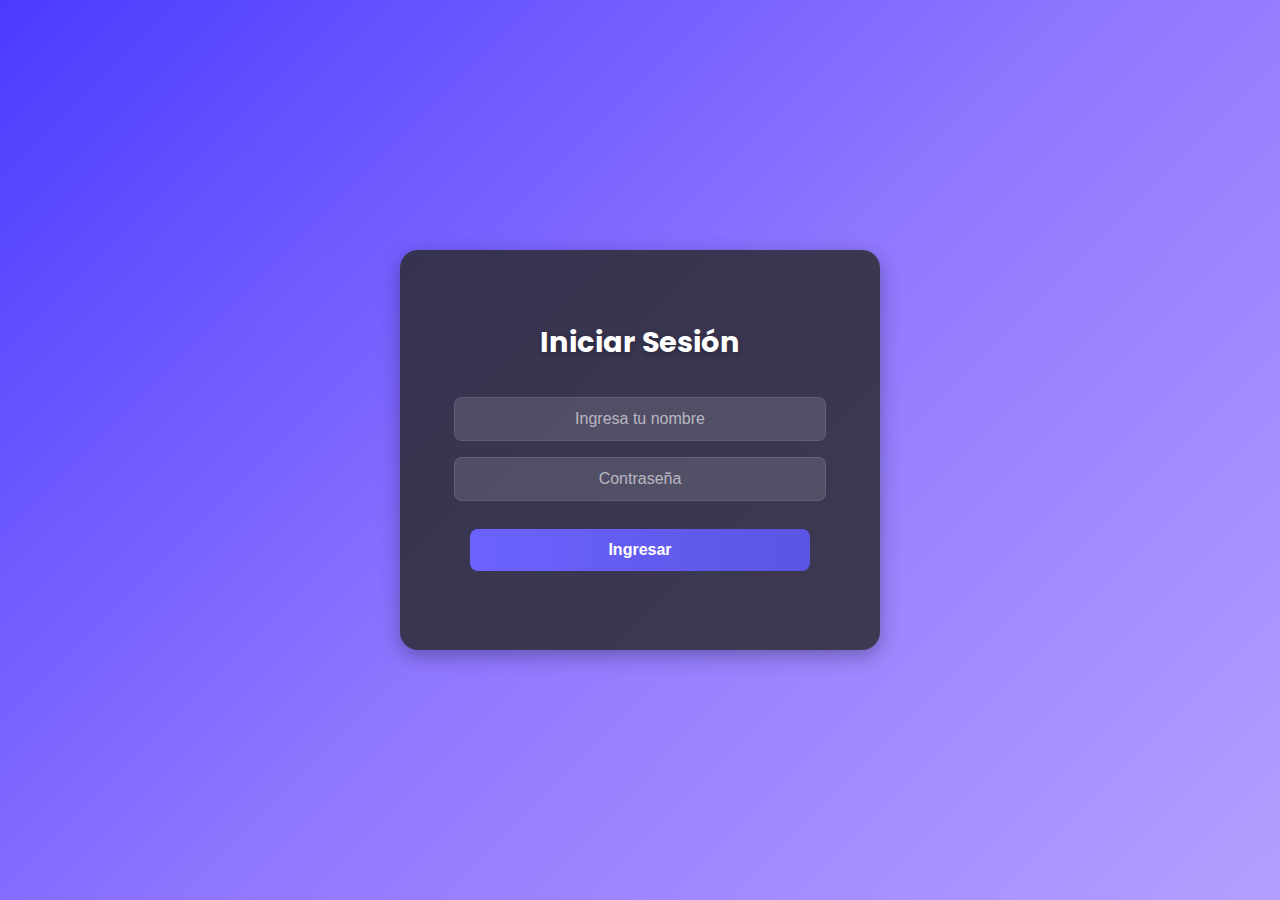
<file: index.html>
<!DOCTYPE html>
<html lang="es">
<head>
    <meta charset="UTF-8">
    <meta name="viewport" content="width=device-width, initial-scale=1.0">
    <title>Redirigiendo...</title>
    <meta http-equiv="refresh" content="0; url=login/login.html">
</head>
<body>
    <p>Redirigiendo a la página de inicio de sesión... Si no eres redirigido, <a href="login/login.html">haz clic aquí</a>.</p>
</body>
</html>
</file>
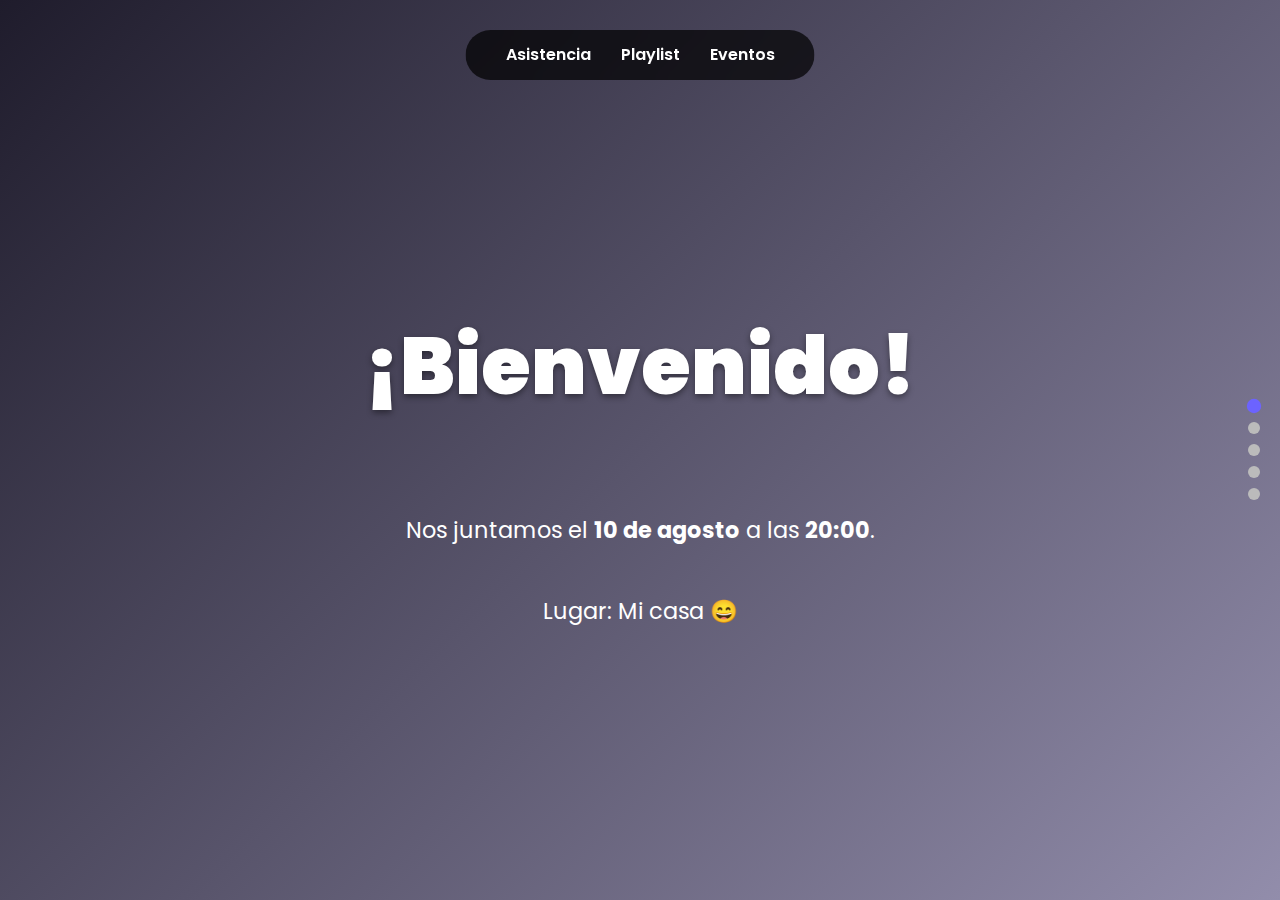
<file: Index/index.html>
<!doctype html>
<html lang="es">

<head>
    <!-- Metadatos -->
    <meta charset="utf-8" />
    <meta name="viewport" content="width=device-width, initial-scale=1" />
    <title>Invitación a mi reunión</title>

    <!-- Fuentes y estilos -->
    <link rel="preconnect" href="https://fonts.googleapis.com">
    <link rel="preconnect" href="https://fonts.gstatic.com" crossorigin>
    <link href="https://fonts.googleapis.com/css2?family=Poppins:wght@300;400;600&display=swap" rel="stylesheet">
    <link rel="stylesheet" href="style.css">
</head>

<body>
    <!-- Contenedor principal con scroll por pantallas -->
    <div class="snap-container">

        <!-- Sección de bienvenida -->
        <header class="section">
            <nav class="top-nav">
                <ul>
                    <li><a href="#asistencia">Asistencia</a></li>
                    <li><a href="#playlist">Playlist</a></li>
                    <li><a href="#eventos">Eventos</a></li>
                </ul>
            </nav>
            <h1>¡Bienvenido!</h1>
            <p id="saludo-usuario"></p> <!-- Aquí aparecerá el saludo -->
            <p>Nos juntamos el <strong>10 de agosto</strong> a las <strong>20:00</strong>.</p>
            <p>Lugar: Mi casa 😄</p>
        </header>

        <!-- Sección Asistencia -->
        <main class="section asistencia" id="asistencia">
            <div class="section-card">
                <h2>Confirmá tu asistencia</h2>
                <iframe
                    src="https://docs.google.com/forms/d/e/1FAIpQLSfj-850L5aGxxbJYFYOLhqZTGQyVfeowKS9lnISckG5ClLygQ/viewform?embedded=true"
                    width="100%" height="900"
                    frameborder="0"
                    marginheight="0"
                    marginwidth="0"
                    style="border-radius: 12px; overflow: hidden;">
                </iframe>
            </div>
            <a href="#" class="back-to-top" aria-label="Volver al inicio">↑</a>
        </main>


        <!-- Sección Playlist -->
        <section class="section playlist" id="playlist">
            <div class="section-card">
                <h2>Playlist colaborativa</h2>
                <p>Agregá tus canciones favoritas:</p>
                <div class="ytmusic-container">
                    <a href="https://music.youtube.com/playlist?list=PLBrLC9snGovDIimHCNcXxhrcOLX9z5FrV&si=ZA9EvvP8hVfV_uw5"
                        target="_blank" class="ytmusic-button">
                        🎵 Abrir Playlist en YouTube Music
                    </a>
                </div>
            </div>
            <a href="#" class="back-to-top" aria-label="Volver al inicio">↑</a>
        </section>

        <!-- Sección Eventos -->
        <section class="section eventos" id="eventos">
            <div class="section-card">
                <h2>Próximos Eventos</h2>
                <div class="card-container">
                    <div class="card">
                        <h3>Reunión Agosto</h3>
                        <p>Fecha: 15/08/2025</p>
                        <p>Lugar: Casa de Juan</p>
                    </div>
                    <div class="card">
                        <h3>Pizza Party</h3>
                        <p>Fecha: 22/08/2025</p>
                        <p>Lugar: Terraza de Ana</p>
                    </div>
                    <div class="card">
                        <h3>Asado</h3>
                        <p>Fecha: 29/08/2025</p>
                        <p>Lugar: Quinta Los Amigos</p>
                    </div>
                </div>
            </div>
            <a href="#" class="back-to-top" aria-label="Volver al inicio">↑</a>
        </section>

        <!-- Footer -->
        <footer class="section footer">
            <p>¡Nos vemos pronto!</p>
        </footer>
    </div>

    <!-- Barra lateral con puntos -->
    <div class="nav-dots">
        <span data-section="0" class="active"></span>
        <span data-section="1"></span>
        <span data-section="2"></span>
        <span data-section="3"></span>
        <span data-section="4"></span>
    </div>

    <!-- Scripts -->
    <script src="script.js"></script>
</body>

</html>
</file>
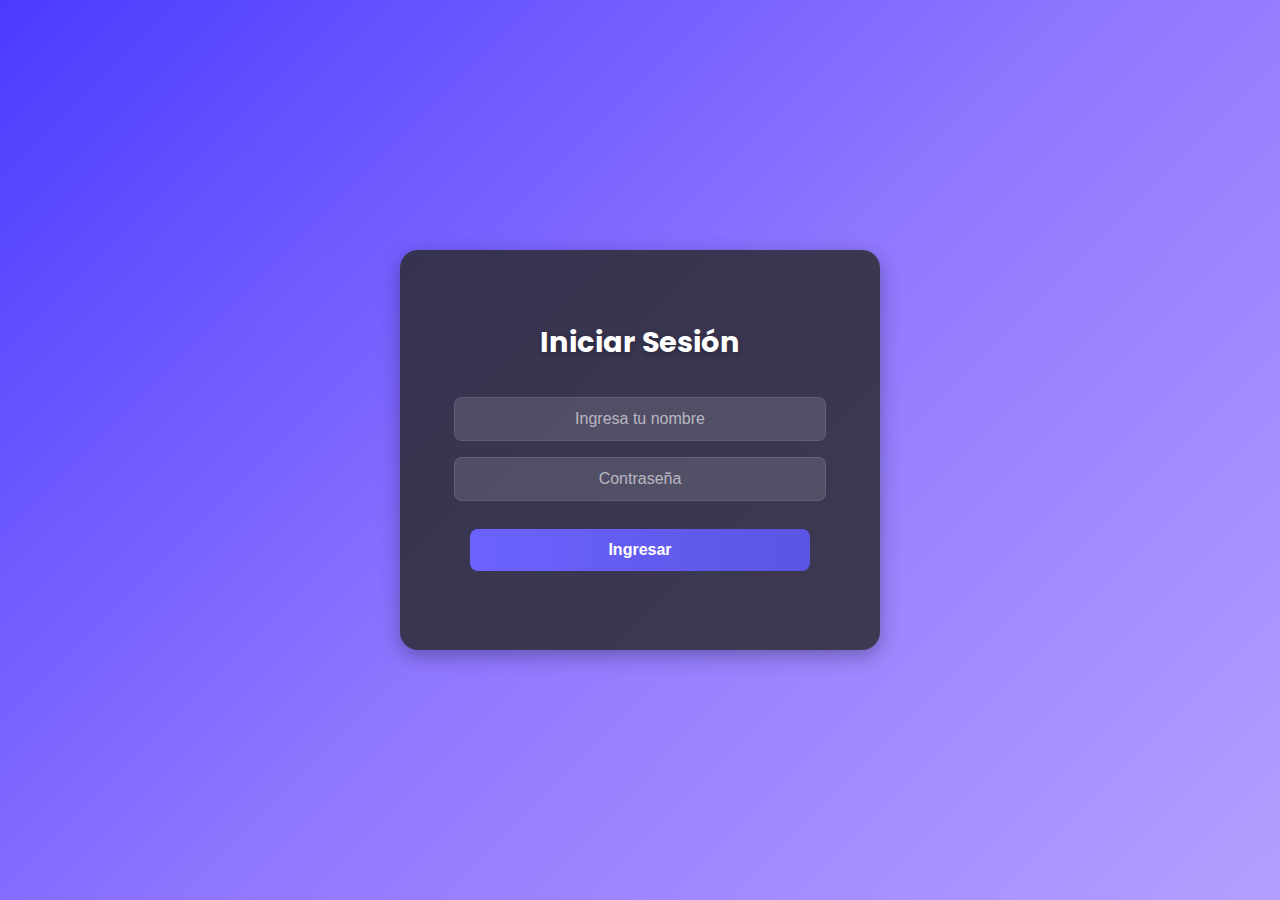
<file: login/login.html>
<!DOCTYPE html>
<html lang="es">

<head>
    <meta charset="utf-8" />
    <meta name="viewport" content="width=device-width, initial-scale=1" />
    <title>Iniciar sesión</title>

    <!-- Fuente y estilos -->
    <link rel="preconnect" href="https://fonts.googleapis.com">
    <link rel="preconnect" href="https://fonts.gstatic.com" crossorigin>
    <link href="https://fonts.googleapis.com/css2?family=Poppins:wght@300;400;600&display=swap" rel="stylesheet">

    <link rel="stylesheet" href="login.css">
</head>

<body>
    <div class="login-card">
        <h2>Iniciar Sesión</h2>
        <form id="login-form" autocomplete="off">
            <input type="text" id="usuario" placeholder="Ingresa tu nombre" required autocomplete="off">
            <input type="password" id="password" placeholder="Contraseña" required autocomplete="new-password">
            <button type="submit">Ingresar</button>
            <p id="login-mensaje"></p>
        </form>
        <script src="login.js"></script>
    </div>

    <!-- Opcional: tu lógica de validación/redirección -->
    <script src="login.js"></script>
</body>

</html>
</file>
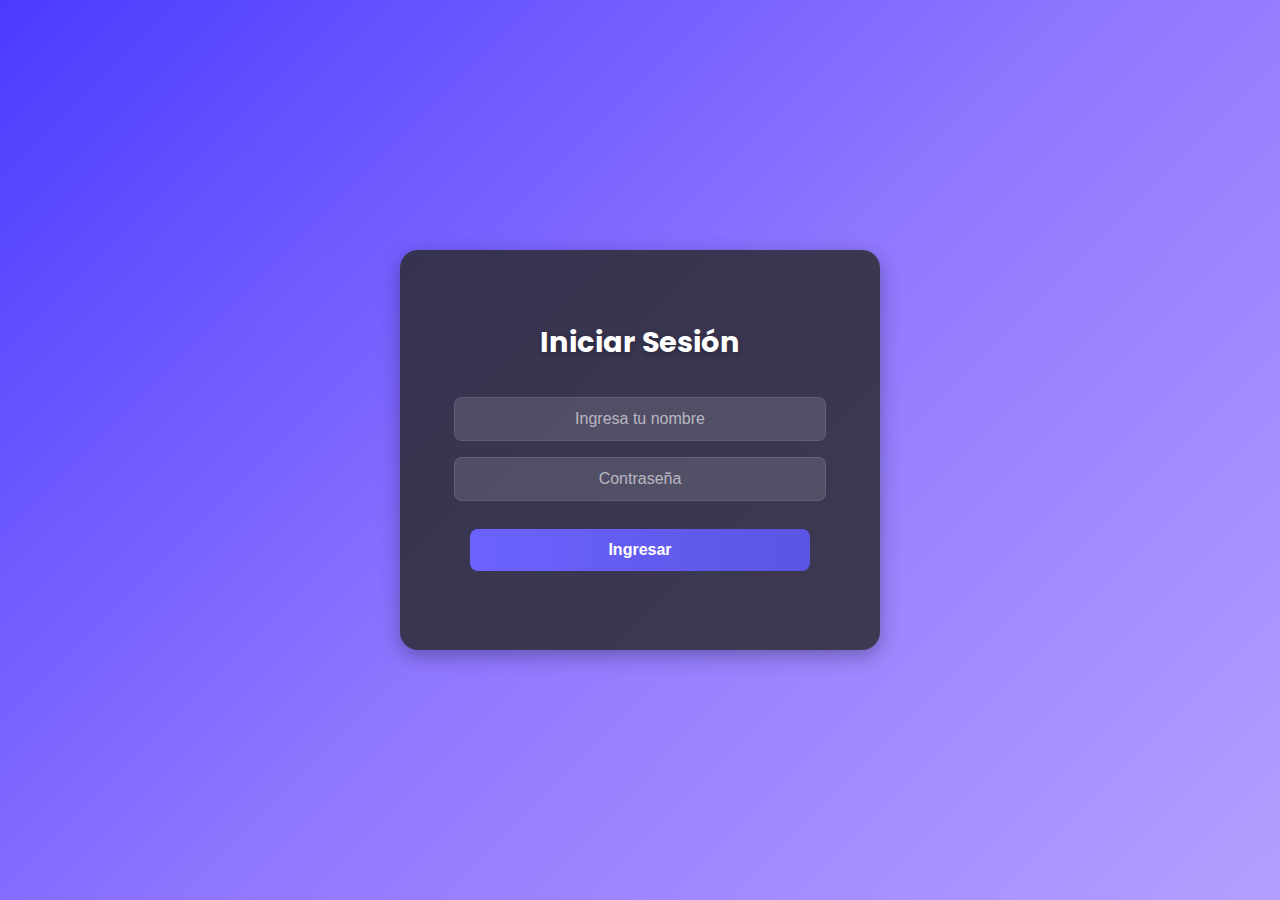
<file: Pagina/login/login.html>
<!DOCTYPE html>
<html lang="es">

<head>
    <meta charset="utf-8" />
    <meta name="viewport" content="width=device-width, initial-scale=1" />
    <title>Iniciar sesión</title>

    <!-- Fuente y estilos -->
    <link rel="preconnect" href="https://fonts.googleapis.com">
    <link rel="preconnect" href="https://fonts.gstatic.com" crossorigin>
    <link href="https://fonts.googleapis.com/css2?family=Poppins:wght@300;400;600&display=swap" rel="stylesheet">

    <link rel="stylesheet" href="login.css">
</head>

<body>
    <div class="login-card">
        <h2>Iniciar Sesión</h2>

        <form id="login-form">
            <input type="text" id="usuario" placeholder="Ingresa tu nombre" required>
            <input type="password" id="password" placeholder="Contraseña" required>
            <button type="submit">Ingresar</button>
            <p id="login-mensaje"></p>
        </form>
        <script src="login.js"></script>
    </div>

    <!-- Opcional: tu lógica de validación/redirección -->
    <script src="login.js"></script>
</body>

</html>
</file>
<file: Index/style.css>
/* ===============================
   Variables de color
   =============================== */
:root {
    --color-principal: #e0e0e0;
    --color-secundario: #444;
    --color-acento: #6c63ff;
    --color-fondo-header: linear-gradient(135deg, #1f1c2c, #928dab);
}

/* ===============================
   Estilo general
   =============================== */
html,
body {
    height: 100%;
    margin: 0;
    overflow: hidden;
    font-family: 'Poppins', sans-serif;
    color: #333;
    line-height: 1.6;
    background: var(--color-principal);
}

.snap-container {
    height: 100vh;
    overflow-y: scroll;
    scroll-snap-type: y mandatory;
    scroll-behavior: smooth;
}

.section {
    height: 100vh;
    scroll-snap-align: start;
    display: flex;
    flex-direction: column;
    align-items: center;
    justify-content: center;
    padding: 2em;
    box-sizing: border-box;
    text-align: center;
}

/* ===============================
   Encabezado
   =============================== */
header.section {
    position: relative;
    background: var(--color-fondo-header);
    color: #fff;
    text-align: center;
}

header.section h1 {
    font-size: 5rem;
    font-weight: 900;
    margin-bottom: 1rem;
    text-shadow: 0 3px 6px rgba(0, 0, 0, 0.4);
    color: #fff;
}

header.section p {
    font-size: 1.4rem;
}

/* Barra de navegación */
header.section .top-nav {
    position: absolute;
    top: 30px;
    left: 50%;
    transform: translateX(-50%);
    display: flex;
    background: rgba(0, 0, 0, 0.7);
    backdrop-filter: blur(8px);
    border-radius: 50px;
    padding: 12px 40px;
}

header.section .top-nav ul {
    display: flex;
    gap: 30px;
    list-style: none;
    padding: 0;
    margin: 0;
}

header.section .top-nav a {
    color: #fff;
    text-decoration: none;
    font-weight: 600;
    transition: color 0.3s;
}

header.section .top-nav a:hover {
    color: var(--color-acento);
}

/* ===============================
   Tarjetas de sección (base)
   =============================== */
.section-card {
    background: rgba(255, 255, 255, 0.85);
    padding: 40px;
    border-radius: 16px;
    box-shadow: 0 8px 20px rgba(0, 0, 0, 0.1);
    max-width: 700px;
    width: 90%;
    text-align: center;
    transition: transform 0.3s ease;
}

.section-card:hover {
    transform: scale(1.02);
}

/* ===============================
   Sección Asistencia
   =============================== */
.asistencia {
    height: auto;
    min-height: 100vh;
    /* mínimo pantalla completa */
    overflow-y: auto;
    /* permite scroll si el contenido es más alto */
    padding: 40px 0;
}

.asistencia .section-card {
    background: rgba(44, 44, 51, 0.7);
    padding: 40px 30px;
    border-radius: 16px;
    box-shadow: 0 8px 25px rgba(0, 0, 0, 0.5);
    color: #fff;
    max-width: 700px;
    width: 90%;
    transition: transform 0.3s ease;
}

.asistencia .section-card:hover {
    transform: scale(1.02);
}

.asistencia h2 {
    font-size: 2.2rem;
    font-weight: 700;
    margin-bottom: 20px;
    letter-spacing: 1px;
    text-shadow: 0 2px 5px rgba(0, 0, 0, 0.4);
}

/* ===============================
   Playlist
   =============================== */
.playlist {
    background: linear-gradient(135deg, #4b3bff, #8f76ff, #b49fff);
    display: flex;
    align-items: center;
    justify-content: center;
    text-align: center;
}

.playlist .section-card {
    background: rgba(20, 20, 30, 0.75);
    padding: 40px 30px;
    border-radius: 16px;
    box-shadow: 0 8px 25px rgba(0, 0, 0, 0.5);
    color: #fff;
    max-width: 600px;
    width: 90%;
}

.playlist h2 {
    font-size: 2.2rem;
    font-weight: 700;
    margin-bottom: 10px;
    letter-spacing: 1px;
    text-shadow: 0 2px 5px rgba(0, 0, 0, 0.4);
}

.playlist p {
    font-size: 1rem;
    color: #ddd;
    margin-bottom: 20px;
}

.ytmusic-container {
    margin-top: 20px;
}

.ytmusic-button {
    display: inline-block;
    padding: 12px 20px;
    background: linear-gradient(90deg, #ff4b2b, #ff416c);
    color: white;
    font-size: 1rem;
    font-weight: 600;
    border-radius: 30px;
    text-decoration: none;
    box-shadow: 0 4px 10px rgba(0, 0, 0, 0.3);
    transition: transform 0.3s;
}

.ytmusic-button:hover {
    transform: scale(1.05);
}

/* ===============================
   Sección Eventos
   =============================== */
.eventos {
    background: linear-gradient(135deg, #4b3bff, #8f76ff, #b49fff);
    display: flex;
    align-items: center;
    justify-content: center;
    text-align: center;
}

.eventos .section-card {
    background: rgba(20, 20, 30, 0.75);
    padding: 40px 30px;
    border-radius: 16px;
    box-shadow: 0 8px 25px rgba(0, 0, 0, 0.5);
    color: #fff;
    max-width: 800px;
    width: 90%;
}

.eventos h2 {
    font-size: 2.2rem;
    font-weight: 700;
    margin-bottom: 20px;
    letter-spacing: 1px;
    text-shadow: 0 2px 5px rgba(0, 0, 0, 0.4);
}

.eventos .card-container {
    display: grid;
    grid-template-columns: repeat(auto-fit, minmax(200px, 1fr));
    gap: 20px;
    margin-top: 20px;
}

.eventos .card {
    background: rgba(255, 255, 255, 0.1);
    border-radius: 12px;
    padding: 20px;
    text-align: center;
    color: #fff;
    box-shadow: 0 4px 15px rgba(0, 0, 0, 0.3);
    transition: transform 0.3s ease, box-shadow 0.3s ease;
}

.eventos .card:hover {
    transform: translateY(-5px);
    box-shadow: 0 10px 30px rgba(0, 0, 0, 0.4);
}

/* ===============================
   Barra de navegación con puntos
   =============================== */
.nav-dots {
    position: fixed;
    right: 20px;
    top: 50%;
    transform: translateY(-50%);
    display: flex;
    flex-direction: column;
    gap: 10px;
    z-index: 999;
}

.nav-dots span {
    display: block;
    width: 12px;
    height: 12px;
    background: #bbb;
    border-radius: 50%;
    cursor: pointer;
    transition: background 0.3s, transform 0.2s;
}

.nav-dots span.active {
    background: var(--color-acento);
    transform: scale(1.2);
}

/* ===============================
   Botón volver a inicio
   =============================== */
.back-to-top {
    display: flex;
    align-items: center;
    justify-content: center;
    margin: 30px auto 0 auto;
    width: 45px;
    height: 45px;
    background: #fff;
    color: var(--color-acento);
    border-radius: 50%;
    text-decoration: none;
    font-size: 1.2rem;
    box-shadow: 0 4px 8px rgba(0, 0, 0, 0.3);
    transition: transform 0.3s;
}

.back-to-top:hover {
    transform: scale(1.1);
}

/* ===============================
   Footer
   =============================== */
.footer {
    background: linear-gradient(135deg, #4b3bff, #8f76ff, #b49fff);
    color: #fff;
    text-align: center;
    display: flex;
    align-items: center;
    justify-content: center;
    font-size: 1.2rem;
    font-weight: 600;
    padding: 20px 10px;
    box-shadow: inset 0 4px 10px rgba(0, 0, 0, 0.3);
}

.footer p {
    margin: 0;
    text-shadow: 0 2px 5px rgba(0, 0, 0, 0.3);
}
</file>
<file: login/login.css>
/* ===============================
   Estilos generales de la página
   =============================== */
body {
    margin: 0;
    padding: 0;
    font-family: 'Poppins', sans-serif;
    background: linear-gradient(135deg, #4b3bff, #8f76ff, #b49fff);
    height: 100vh;
    display: flex;
    align-items: center;
    justify-content: center;
}

/* ===============================
   Contenedor del Login
   =============================== */
.login-card {
    background: rgba(44, 44, 51, 0.85);
    padding: 40px;
    border-radius: 18px;
    box-shadow: 0 6px 20px rgba(0, 0, 0, 0.3);
    width: 400px;
    /* Aumentamos ancho */
    min-height: 320px;
    /* Altura mínima */
    display: flex;
    flex-direction: column;
    align-items: center;
    justify-content: center;
    text-align: center;
}

/* ===============================
   Título del Login
   =============================== */
.login-card h2 {
    color: #fff;
    font-size: 1.8rem;
    font-weight: 700;
    margin-bottom: 25px;
    text-shadow: 0 2px 6px rgba(0, 0, 0, 0.3);
}

/* ===============================
   Inputs del formulario
   =============================== */
.login-card form {
    width: 100%;
    /* el formulario ocupa todo el ancho */
    display: flex;
    flex-direction: column;
    align-items: center;
}

.login-card input {
    width: 85%;
    /* centrado y con ancho fijo */
    padding: 12px 15px;
    margin: 8px 0;
    border-radius: 8px;
    border: 1px solid rgba(255, 255, 255, 0.1);
    background: rgba(255, 255, 255, 0.12);
    color: #fff;
    font-size: 1rem;
    outline: none;
    transition: border 0.3s, background 0.3s;
    text-align: center;
    display: block;
}

.login-card input::placeholder {
    color: rgba(255, 255, 255, 0.6);
}

.login-card input:focus {
    border: 1px solid #6c63ff;
    background: rgba(255, 255, 255, 0.18);
}

/* ===============================
   Botón
   =============================== */
.login-card button {
    background: linear-gradient(90deg, #6c63ff, #5a55e2);
    color: #fff;
    border: none;
    padding: 12px;
    border-radius: 8px;
    font-size: 1rem;
    font-weight: 600;
    cursor: pointer;
    width: 85%;
    /* igual ancho que los inputs */
    margin-top: 20px;
    transition: transform 0.3s ease, background 0.3s ease;
    box-shadow: none;
}

.login-card button:hover {
    transform: translateY(-2px);
    background: linear-gradient(90deg, #5a55e2, #6c63ff);
}
</file>
<file: Pagina/login/login.css>
/* ===============================
   Estilos generales de la página
   =============================== */
body {
    margin: 0;
    padding: 0;
    font-family: 'Poppins', sans-serif;
    background: linear-gradient(135deg, #4b3bff, #8f76ff, #b49fff);
    height: 100vh;
    display: flex;
    align-items: center;
    justify-content: center;
}

/* ===============================
   Contenedor del Login
   =============================== */
.login-card {
    background: rgba(44, 44, 51, 0.85);
    padding: 40px;
    border-radius: 18px;
    box-shadow: 0 6px 20px rgba(0, 0, 0, 0.3);
    width: 400px;
    /* Aumentamos ancho */
    min-height: 320px;
    /* Altura mínima */
    display: flex;
    flex-direction: column;
    align-items: center;
    justify-content: center;
    text-align: center;
}

/* ===============================
   Título del Login
   =============================== */
.login-card h2 {
    color: #fff;
    font-size: 1.8rem;
    font-weight: 700;
    margin-bottom: 25px;
    text-shadow: 0 2px 6px rgba(0, 0, 0, 0.3);
}

/* ===============================
   Inputs del formulario
   =============================== */
.login-card form {
    width: 100%;
    /* el formulario ocupa todo el ancho */
    display: flex;
    flex-direction: column;
    align-items: center;
}

.login-card input {
    width: 85%;
    /* centrado y con ancho fijo */
    padding: 12px 15px;
    margin: 8px 0;
    border-radius: 8px;
    border: 1px solid rgba(255, 255, 255, 0.1);
    background: rgba(255, 255, 255, 0.12);
    color: #fff;
    font-size: 1rem;
    outline: none;
    transition: border 0.3s, background 0.3s;
    text-align: center;
    display: block;
}

.login-card input::placeholder {
    color: rgba(255, 255, 255, 0.6);
}

.login-card input:focus {
    border: 1px solid #6c63ff;
    background: rgba(255, 255, 255, 0.18);
}

/* ===============================
   Botón
   =============================== */
.login-card button {
    background: linear-gradient(90deg, #6c63ff, #5a55e2);
    color: #fff;
    border: none;
    padding: 12px;
    border-radius: 8px;
    font-size: 1rem;
    font-weight: 600;
    cursor: pointer;
    width: 85%;
    /* igual ancho que los inputs */
    margin-top: 20px;
    transition: transform 0.3s ease, background 0.3s ease;
    box-shadow: none;
}

.login-card button:hover {
    transform: translateY(-2px);
    background: linear-gradient(90deg, #5a55e2, #6c63ff);
}
</file>
